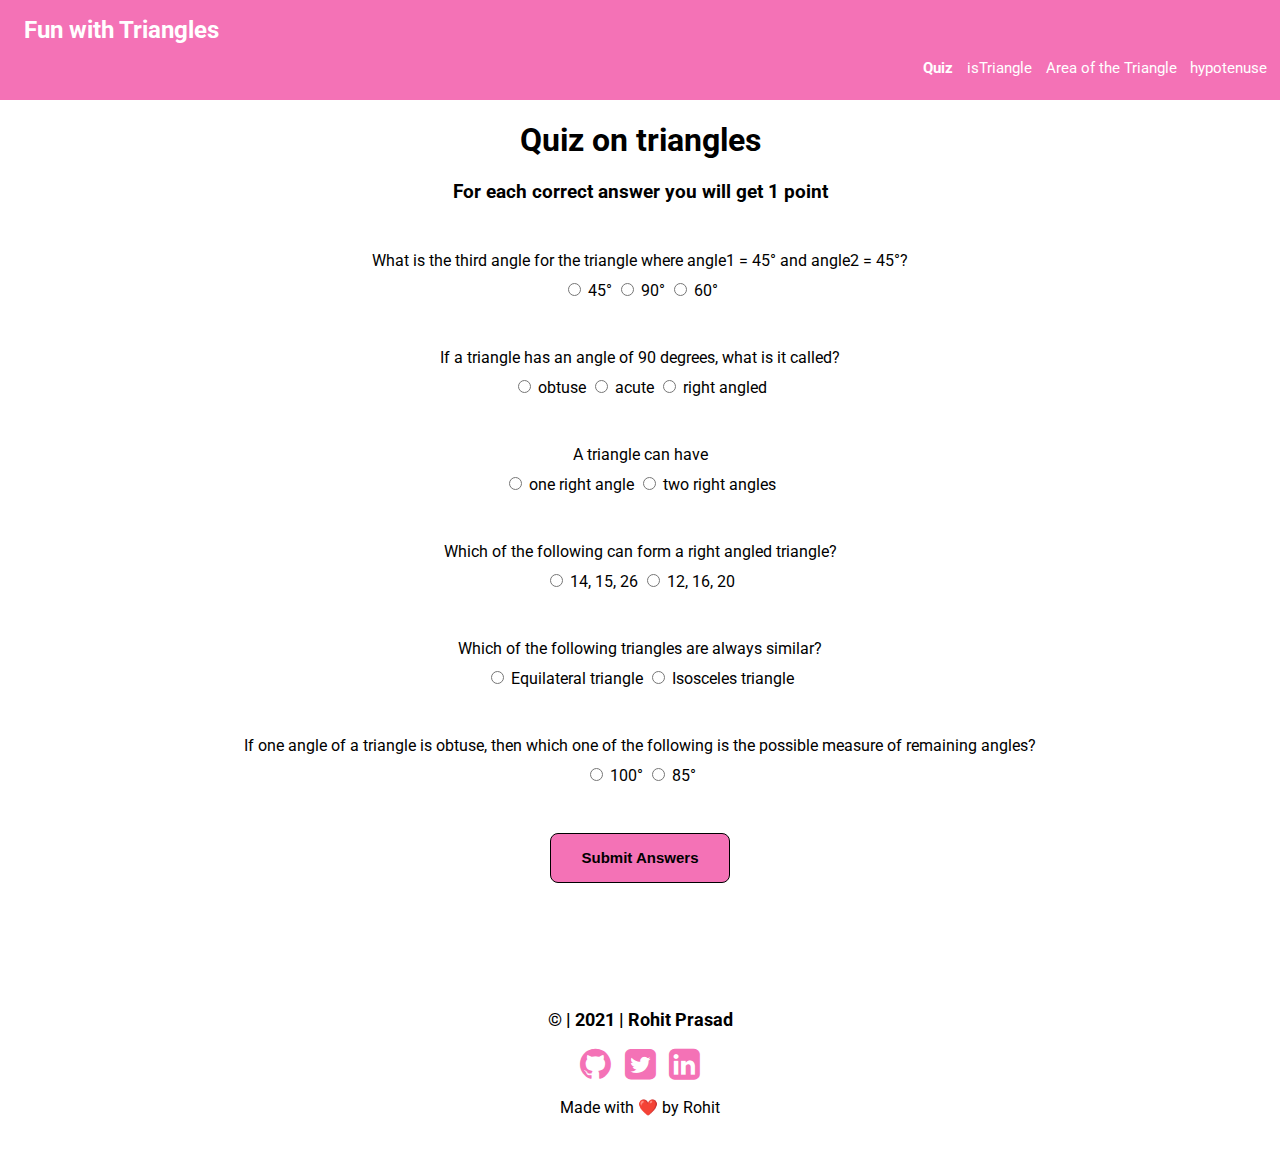
<file: index.html>
<!DOCTYPE html>
<html lang="en">
    <head>
        <title>Triangle Quiz</title>
        <meta charset="UTF-8">
        <meta name="viewport" content="width=device-width, initial-scale=1">
        <link href="style.css" rel="stylesheet">
        <link rel="stylesheet" href="https://cdnjs.cloudflare.com/ajax/libs/font-awesome/4.7.0/css/font-awesome.min.css">
    </head>
    <body>
        
            <nav class="navigation container">

                <div class="nav-brand">Fun with Triangles</div>
                <ul class="list-non-bullet nav-pills">
                    <li class="list-item-inline">
                        <a class="link link-active" href="/">Quiz</a>
                    </li>
                    <li class="list-item-inline">
                        <a class="link " href="/pages/isTriangle.html">isTriangle
                        </a>
                    </li>

                    <li class="list-item-inline">
                        <a class="link " href="/pages/area.html">Area of the Triangle
                        </a>
                    </li>
                    <li class="list-item-inline"><a class="link " href="/pages/hypotenuse.html">
                        hypotenuse
                    </a>
                    </li>
                </ul>
            </nav>
            <main id="container">
            <h1>Quiz on triangles</h1>
            <h3>For each correct answer you will get 1 point</h3>
            <form id="quiz-form">
                <div class="question-container">
                    <p>What is the third angle for the triangle where angle1 = 45° and angle2 = 45°?</p>
                        
                        <label for="45°">
                            <input type="radio" id="45°" name="question1" value="45°"> 45°
                        </label>
                        <label for="90°" >
                            <input type="radio" id="90°" name="question1" value="90°"> 90° 
                        </label>
                        <label for="60°" >
                            <input type="radio" id="60°" name="question1" value="60°"> 60°
                    </label>
                </div>
                <div class="question-container">
                    <p>If a triangle has an angle of 90 degrees, what is it called?</p>
                        <label for="obtuse">
                            <input type="radio" id="obtuse" name="question2" value="obtuse"> obtuse
                        </label>
                        <label for="acute" >
                            <input type="radio"  id="acute" name="question2" value="acute"> acute 
                        </label>
                        <label for="right angled" >
                            <input type="radio"  id="right angled" name="question2" value="right angled"> right angled
                    </label>
                </div>
                <div class="question-container">
                    <p>A triangle can have</p>
                        <label for="one right angle">
                            <input type="radio" id="one right angle" name="question3" value="one right angle"> one right angle
                        </label>
                        <label for="two right angle" >
                            <input type="radio" id="two right angle" name="question3" value="two right angles"> two right angles
                        </label>
                </div>
                <div class="question-container">
                    <p>Which of the following can form a right angled triangle?</p>
                        <label for="14, 15, 26">
                            <input type="radio" id="14, 15, 26" name="question4" value="14, 15, 26"> 14, 15, 26
                        </label>
                        <label for="12, 16, 20" >
                            <input type="radio" id="12, 16, 20" name="question4" value="12, 16, 20"> 12, 16, 20
                        </label>
                        
                </div>
                <div class="question-container">
                    <p>Which of the following triangles are always similar?</p>
                        <label for="Equilateral triangle">
                            <input type="radio" id="Equilateral triangle" name="question5" value="Equilateral triangle"> Equilateral triangle
                        </label>
                        <label for="Isosceles triangle" >
                            <input type="radio" id="Isosceles triangle" name="question5" value="Isosceles triangle"> Isosceles triangle
                        </label>
                        
                </div>

                <div class="question-container">
                    <p>If one angle of a triangle is obtuse, then which one of the following is the possible measure of remaining angles?</p>
                        <label for="100°">
                            <input type="radio" id="100°" name="question6" value="100°"> 100°
                        </label>
                        <label for="85°" >
                            <input type="radio" id="85°" name="question6" value="85°"> 85°
                        </label>
                        
                </div>
            </form>
            <button id="submit">Submit Answers</button>
            <div id="output"></div>
        </main>
        
        <footer class="footer">
            <div class="footer-header">© | 2021 | Rohit Prasad</div>
                <ul class="list-non-bullet">
                    <li class="list-item-inline" ><a class="link" target="_blank" href="https://github.com/Rohitprasad83"><i class="fa fa-github" style="font-size:36px"></i></a></li>
                    <li class="list-item-inline" ><a class="link" target="_blank" href="https://twitter.com/Rohit_Prasad83"><i class="fa fa-twitter-square" style="font-size:36px"></i></a></li>
                    <li class="list-item-inline"><a class="link" target="_blank" href="https://www.linkedin.com/in/rohit83/"><i class="fa fa-linkedin-square" style="font-size:36px"></i></a></li>
                </ul>
                <p>Made with ❤️ by Rohit</p>
        </footer>


        <script src="index.js" type="text/javascript"></script>
    </body>
</html>
</file>
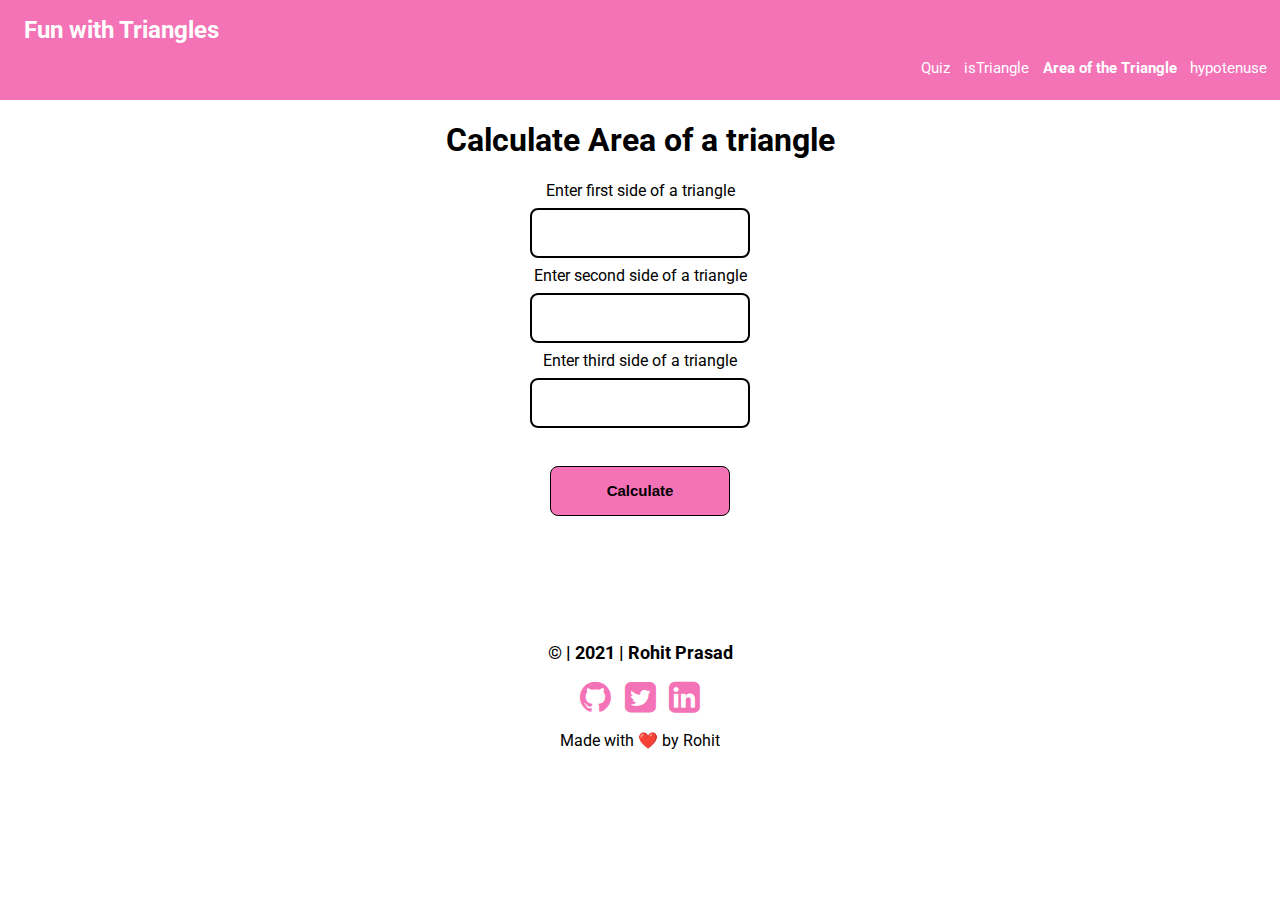
<file: pages/area.html>
<!DOCTYPE html>
<html lang="en">
<head>
    <meta charset="UTF-8">
    <meta http-equiv="X-UA-Compatible" content="IE=edge">
    <meta name="viewport" content="width=device-width, initial-scale=1.0">
    <title>Area of the Triangle</title>
    <link rel="stylesheet" href="/style.css">
    <link rel="stylesheet" href="https://cdnjs.cloudflare.com/ajax/libs/font-awesome/4.7.0/css/font-awesome.min.css">
</head>
<body>
    
    <nav class="navigation container">

        <div class="nav-brand">Fun with Triangles</div>
        <ul class="list-non-bullet nav-pills">
            <li class="list-item-inline">
                <a class="link " href="/">Quiz</a>
            </li>
            <li class="list-item-inline">
                <a class="link " href="/pages/isTriangle.html">isTriangle
                </a>
            </li>

            <li class="list-item-inline">
                <a class="link  link-active" href="/pages/area.html">Area of the Triangle
                </a>
            </li>
            <li class="list-item-inline"><a class="link " href="/pages/hypotenuse.html">
                hypotenuse
            </a>
            </li>
        </ul>
    </nav>
    <main>
        <h1>Calculate Area of a triangle</h1>
        <label for="first-side"> Enter first side of a triangle
            <input type="number" class="input-style input-side">
        </label>
        
        <label for="second-side"> Enter second side of a triangle
            <input type="number" class="input-style input-side">
        </label>
        <label for="third-side"> Enter third side of a triangle
            <input type="number" class="input-style input-side">
        </label>

        <button id="calculate">
            Calculate
        </button>

        <div id="output"></div>
    </main>
    
    <footer class="footer">
        <div class="footer-header">© | 2021 | Rohit Prasad</div>
            <ul class="list-non-bullet">
                <li class="list-item-inline" ><a class="link" target="_blank" href="https://github.com/Rohitprasad83"><i class="fa fa-github" style="font-size:36px"></i></a></li>
                <li class="list-item-inline" ><a class="link" target="_blank" href="https://twitter.com/Rohit_Prasad83"><i class="fa fa-twitter-square" style="font-size:36px"></i></a></li>
                <li class="list-item-inline"><a class="link" target="_blank" href="https://www.linkedin.com/in/rohit83/"><i class="fa fa-linkedin-square" style="font-size:36px"></i></a></li>
            </ul>
            <p>Made with ❤️ by Rohit</p>
    </footer>

    <script src="area.js" type="text/javascript"></script>
</body>
</html>
</file>
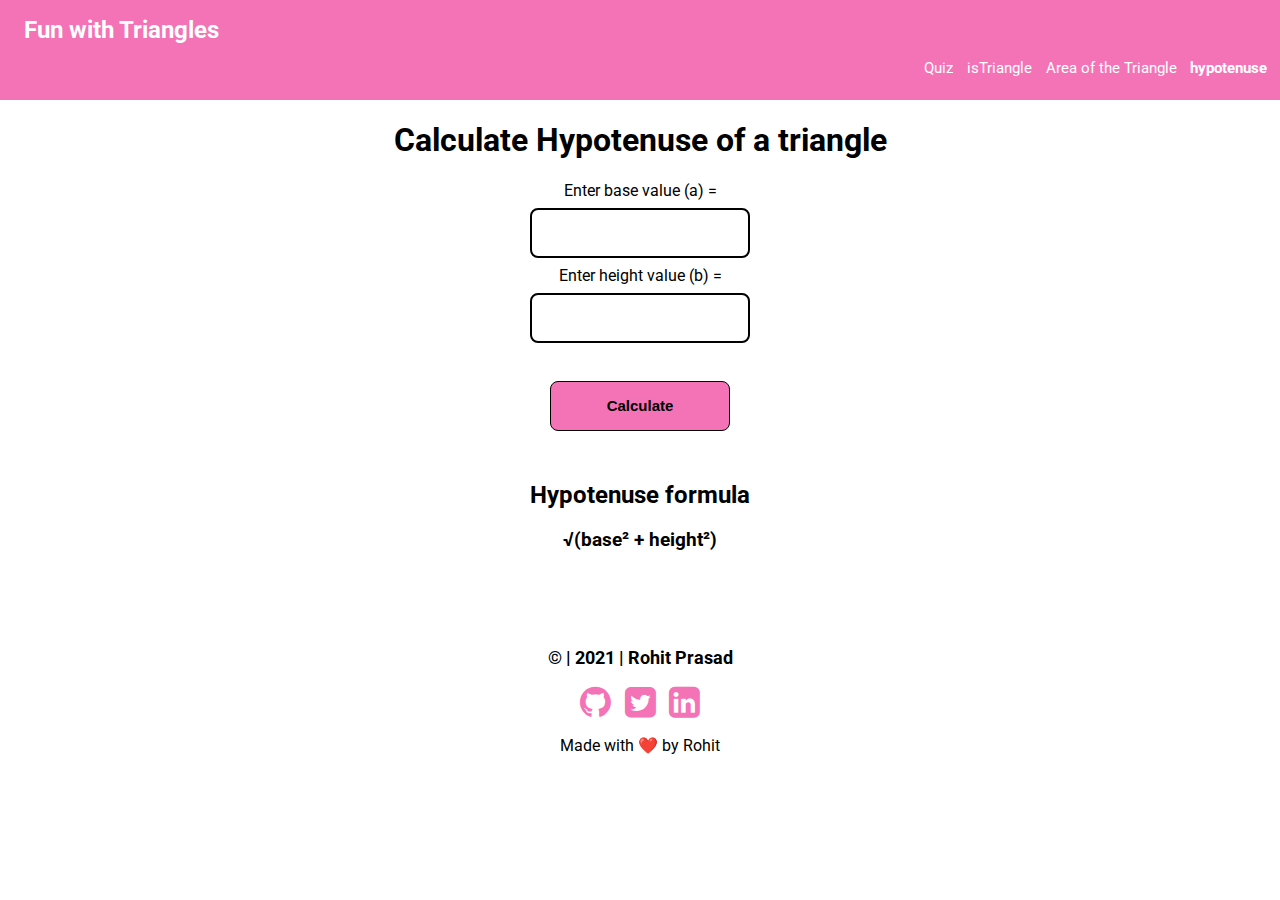
<file: pages/hypotenuse.html>
<!DOCTYPE html>
<html lang="en">
    <head>
        <title>Hypotenuse</title>
        <meta charset="UTF-8">
        <meta name="viewport" content="width=device-width, initial-scale=1">
    <link rel="stylesheet" href="/style.css">
    <link rel="stylesheet" href="https://cdnjs.cloudflare.com/ajax/libs/font-awesome/4.7.0/css/font-awesome.min.css">
    </head>
    <body>

        <nav class="navigation container">

            <div class="nav-brand">Fun with Triangles</div>
            <ul class="list-non-bullet nav-pills">
                <li class="list-item-inline">
                    <a class="link " href="/">Quiz</a>
                </li>
                <li class="list-item-inline">
                    <a class="link " href="/pages/isTriangle.html">isTriangle
                    </a>
                </li>
    
                <li class="list-item-inline">
                    <a class="link " href="/pages/area.html">Area of the Triangle
                    </a>
                </li>
                <li class="list-item-inline"><a class="link link-active" href="/pages/hypotenuse.html">
                    hypotenuse
                </a>
                </li>
            </ul>
        </nav>


        <main>
            <h1>Calculate Hypotenuse of a triangle</h1>
            <label for="base">
                Enter base value (a) =
                <input type="number" class="input-style input-field">
            </label>
            <label for="height">
                Enter height value (b) =
                <input type="number" class="input-style input-field">
            </label>
            <button id="calculate">Calculate</button>
            <h2>Hypotenuse formula</h2>
            <h3>√(base² + height²)</h3>

            <div id="output"></div>
        </main>

        <footer class="footer">
            <div class="footer-header">© | 2021 | Rohit Prasad</div>
                <ul class="list-non-bullet">
                    <li class="list-item-inline" ><a class="link" target="_blank" href="https://github.com/Rohitprasad83"><i class="fa fa-github" style="font-size:36px"></i></a></li>
                    <li class="list-item-inline" ><a class="link" target="_blank" href="https://twitter.com/Rohit_Prasad83"><i class="fa fa-twitter-square" style="font-size:36px"></i></a></li>
                    <li class="list-item-inline"><a class="link" target="_blank" href="https://www.linkedin.com/in/rohit83/"><i class="fa fa-linkedin-square" style="font-size:36px"></i></a></li>
                </ul>
                <p>Made with ❤️ by Rohit</p>
        </footer>



    <script src="hypotenuse.js" type="text/javascript"></script>
    </body>
</html>
</file>
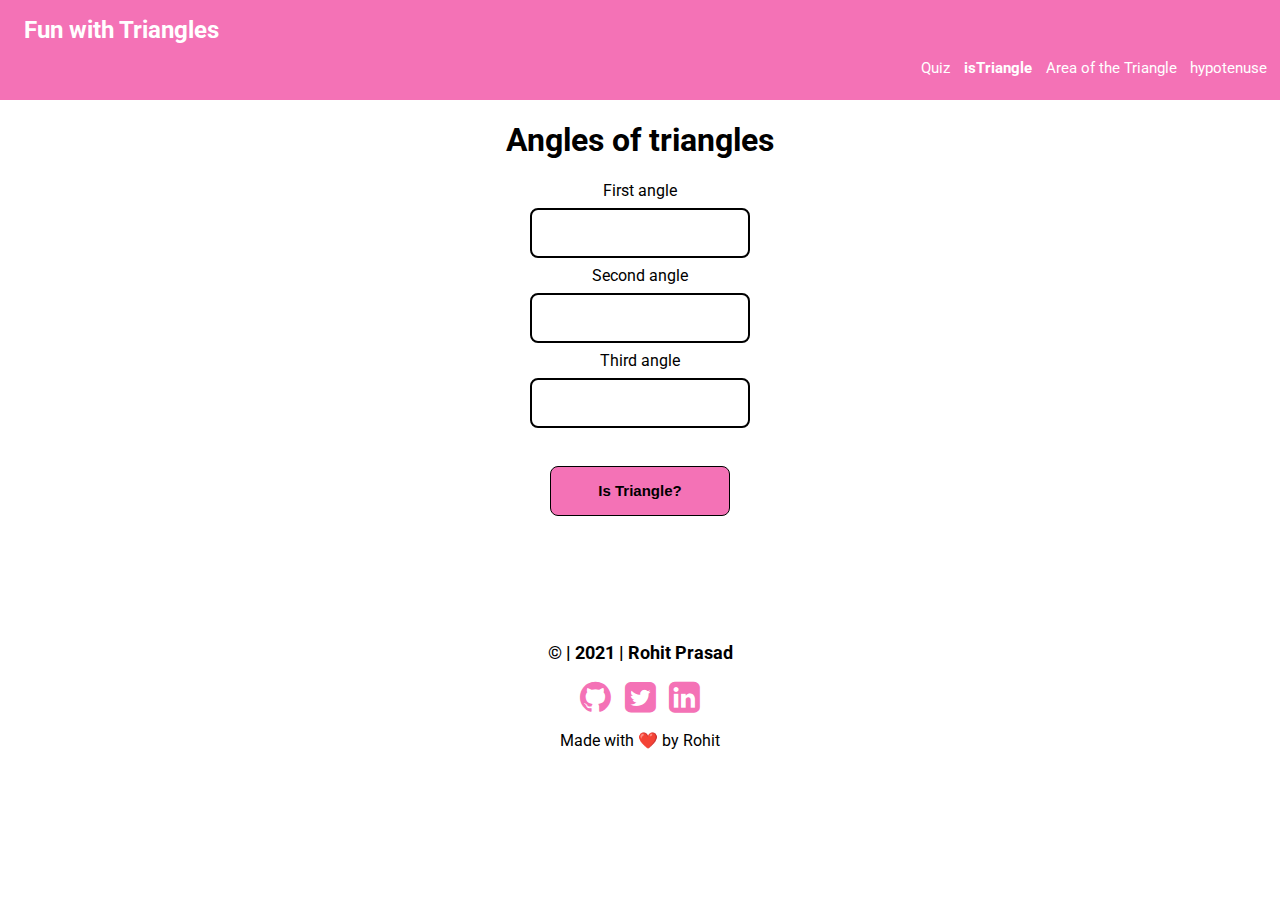
<file: pages/isTriangle.html>
<!DOCTYPE html>
<html lang="en">
<head>
    <meta charset="UTF-8">
    <meta http-equiv="X-UA-Compatible" content="IE=edge">
    <meta name="viewport" content="width=device-width, initial-scale=1.0">
    <title>Mark-12: Fun with Triangles</title>
    <link rel="stylesheet" href="/style.css">
    <link rel="stylesheet" href="https://cdnjs.cloudflare.com/ajax/libs/font-awesome/4.7.0/css/font-awesome.min.css">
</head>
<body>
    <nav class="navigation container">

        <div class="nav-brand">Fun with Triangles</div>
        <ul class="list-non-bullet nav-pills">
            <li class="list-item-inline">
                <a class="link " href="/">Quiz</a>
            </li>
            <li class="list-item-inline">
                <a class="link link-active" href="/pages/isTriangle.html">isTriangle
                </a>
            </li>

            <li class="list-item-inline">
                <a class="link" href="/pages/area.html">Area of the Triangle
                </a>
            </li>
            <li class="list-item-inline"><a class="link " href="/pages/hypotenuse.html">
                hypotenuse
            </a>
            </li>
        </ul>
    </nav>
    <main id="container">
        <h1>Angles of triangles</h1>
        <label for=""> First angle
            <input  type="number" class="input-style input-angle">
        </label>
        
        <label for=""> Second angle
            <input  type="number" class="input-style input-angle">
        </label>
        <label for=""> Third angle
            <input  type="number" class="input-style input-angle">
        </label>

        <button id="check">
            Is Triangle?
        </button>

        <div id="output"></div>
    </main>
    <footer class="footer">
        <div class="footer-header">© | 2021 | Rohit Prasad</div>
            <ul class="list-non-bullet">
                <li class="list-item-inline" ><a class="link" target="_blank" href="https://github.com/Rohitprasad83"><i class="fa fa-github" style="font-size:36px"></i></a></li>
                <li class="list-item-inline" ><a class="link" target="_blank" href="https://twitter.com/Rohit_Prasad83"><i class="fa fa-twitter-square" style="font-size:36px"></i></a></li>
                <li class="list-item-inline"><a class="link" target="_blank" href="https://www.linkedin.com/in/rohit83/"><i class="fa fa-linkedin-square" style="font-size:36px"></i></a></li>
            </ul>
            <p>Made with ❤️ by Rohit</p>
    </footer>


    <script src="isTriangle.js" type="text/javascript"></script>
</body>
</html>
</file>
<file: style.css>
@import url("https://fonts.googleapis.com/css2?family=Roboto&display=swap");

:root {
  --primary-color: #f472b6;
}
body {
  text-align: center;
  font-family: "Roboto", sans-serif;
  margin: 0px auto;
  width: 100%;
}
#container {
  width: 85%;
  text-align: center;
  margin: 0 auto;
}

.link {
  text-decoration: none;
}

.list-item-inline {
  display: inline;
  padding: 0rem 0.3rem;
}

.navigation {
  background-color: var(--primary-color);
  color: white;
  padding: 0.5rem;
}
.navigation .nav-brand {
  font-weight: bold;
  font-size: 1.5rem;
  padding-top: 0.5rem;
  padding-left: 1rem;
  text-align: left;
}
.navigation .link {
  color: white;
}

.navigation .nav-pills {
  text-align: right;
  font-size: 15px;
  width: 100%;
  padding: 0;
}

.navigation .link-active {
  font-weight: bold;
}

.footer {
  margin-top: 80px;
  padding: 1rem;
  text-align: center;
}

.footer .link {
  color: var(--primary-color);
}

.footer .footer-header {
  font-weight: bold;
  font-size: large;
}

.footer ul {
  padding-inline-start: 0px;
}

.question-container {
  margin: 3rem auto;
}

.question-container p {
  margin: 10px auto;
}

#submit {
  height: 50px;
  width: 180px;
  background-color: var(--primary-color);
  outline: none;
  border: 1px solid black;
  margin-bottom: 30px;
  border-radius: 0.5rem;
  cursor: pointer;
  font-size: 15px;
  font-weight: bold;
}

#output {
  font-size: 25px;
  font-weight: bold;
}

#check {
  height: 50px;
  width: 180px;
  background-color: var(--primary-color);
  outline: none;
  border: 1px solid black;
  margin-top: 30px;
  margin-bottom: 30px;
  border-radius: 0.5rem;
  cursor: pointer;
  font-size: 15px;
  font-weight: bold;
}

#calculate {
  height: 50px;
  width: 180px;
  background-color: var(--primary-color);
  outline: none;
  border: 1px solid black;
  margin-top: 30px;
  margin-bottom: 30px;
  border-radius: 0.5rem;
  cursor: pointer;
  font-size: 15px;
  font-weight: bold;
}

.input-style {
  display: block;
  margin: 0.5rem auto;
  height: 30px;
  padding: 0.5rem;
  width: 200px;
  border: 2px solid black;
  border-radius: 0.5rem;
  outline: none;
}
</file>
